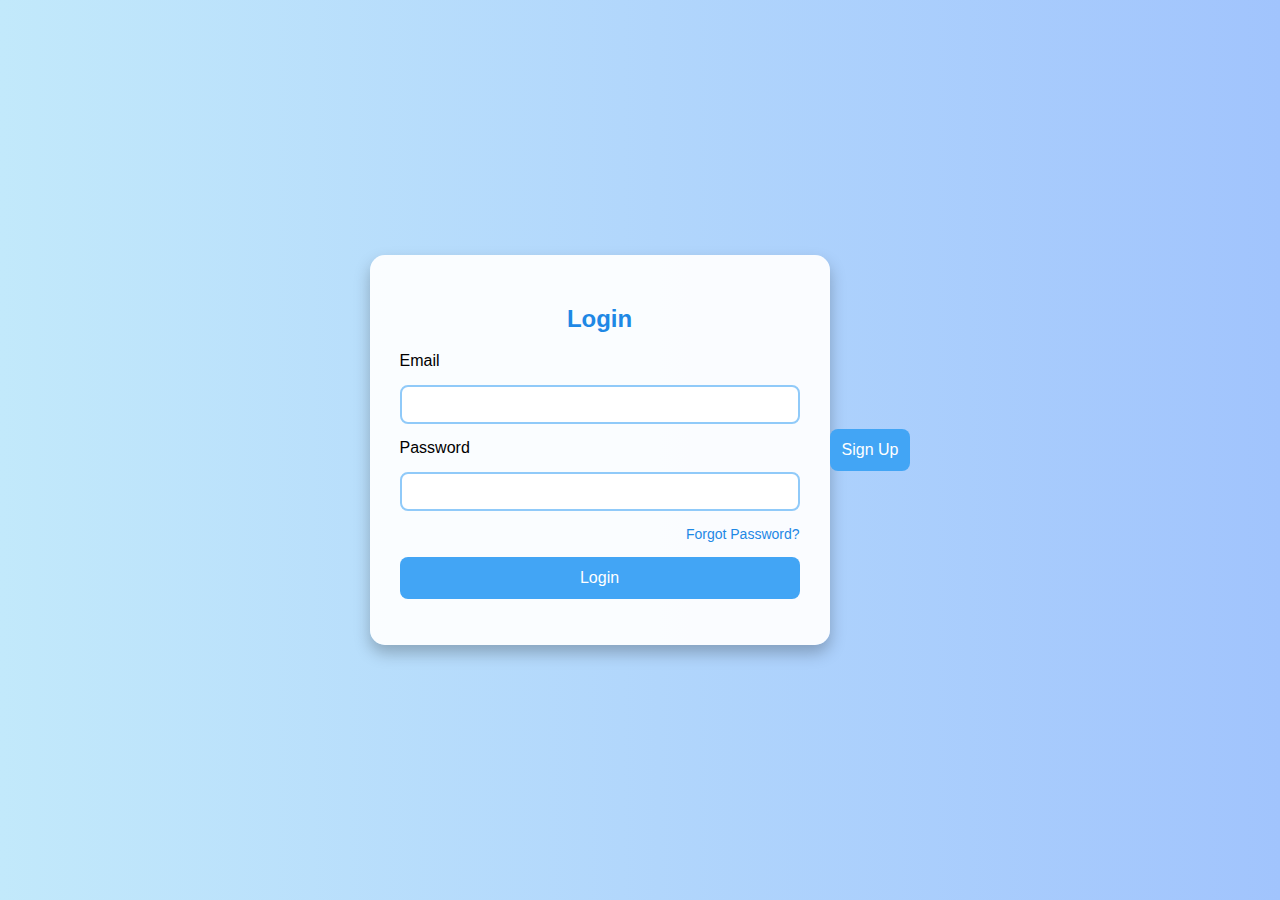
<file: personal_expanse_tracker/personal_expanse_tracker/target/classes/static/login.html>
<!-- login.html -->
<!DOCTYPE html>
<html lang="en">
<head>
  <meta charset="UTF-8">
  <meta name="viewport" content="width=device-width, initial-scale=1.0">
  <title>Login</title>
  <style>
    body {
      margin: 0;
      font-family: 'Segoe UI', Tahoma, Geneva, Verdana, sans-serif;
      background: linear-gradient(to right, #c2e9fb, #a1c4fd);
      display: flex;
      align-items: center;
      justify-content: center;
      height: 100vh;
    }
    .form-container {
      background: #ffffffee;
      padding: 30px;
      border-radius: 15px;
      box-shadow: 0 8px 16px rgba(0, 0, 0, 0.25);
      max-width: 400px;
      width: 100%;
    }
    h2 {
      text-align: center;
      color: #1e88e5;
    }
    form {
      display: flex;
      flex-direction: column;
      gap: 15px;
    }
    input {
      padding: 10px;
      border: 2px solid #90caf9;
      border-radius: 8px;
      outline: none;
      transition: border-color 0.3s;
    }
    input:focus {
      border-color: #1e88e5;
    }
    button {
      padding: 12px;
      border: none;
      border-radius: 8px;
      background-color: #42a5f5;
      color: white;
      font-size: 16px;
      cursor: pointer;
      transition: background 0.3s;
    }
    button:hover {
      background-color: #1e88e5;
    }
    #message {
      margin-top: 15px;
      text-align: center;
      font-weight: bold;
    }
    .forgot {
      text-align: right;
      font-size: 14px;
    }
    .forgot a {
      color: #1e88e5;
      text-decoration: none;
    }
    .forgot a:hover {
      text-decoration: underline;
    }
  </style>
</head>
<body>
  <div class="form-container">
    <h2>Login</h2>
    <form id="login-form">
      <label for="email">Email</label>
      <input type="text" id="email" required>

      <label for="password">Password</label>
      <input type="password" id="password" required>

      <div class="forgot">
        <a href="#">Forgot Password?</a>
      </div>

      <button type="submit">Login</button>
    </form>
    <p id="message"></p>
  </div>
<button type="button" onclick="handleSignup()">Sign Up</button>
<script src="js/login.js"></script>
</body>
</html>
</file>
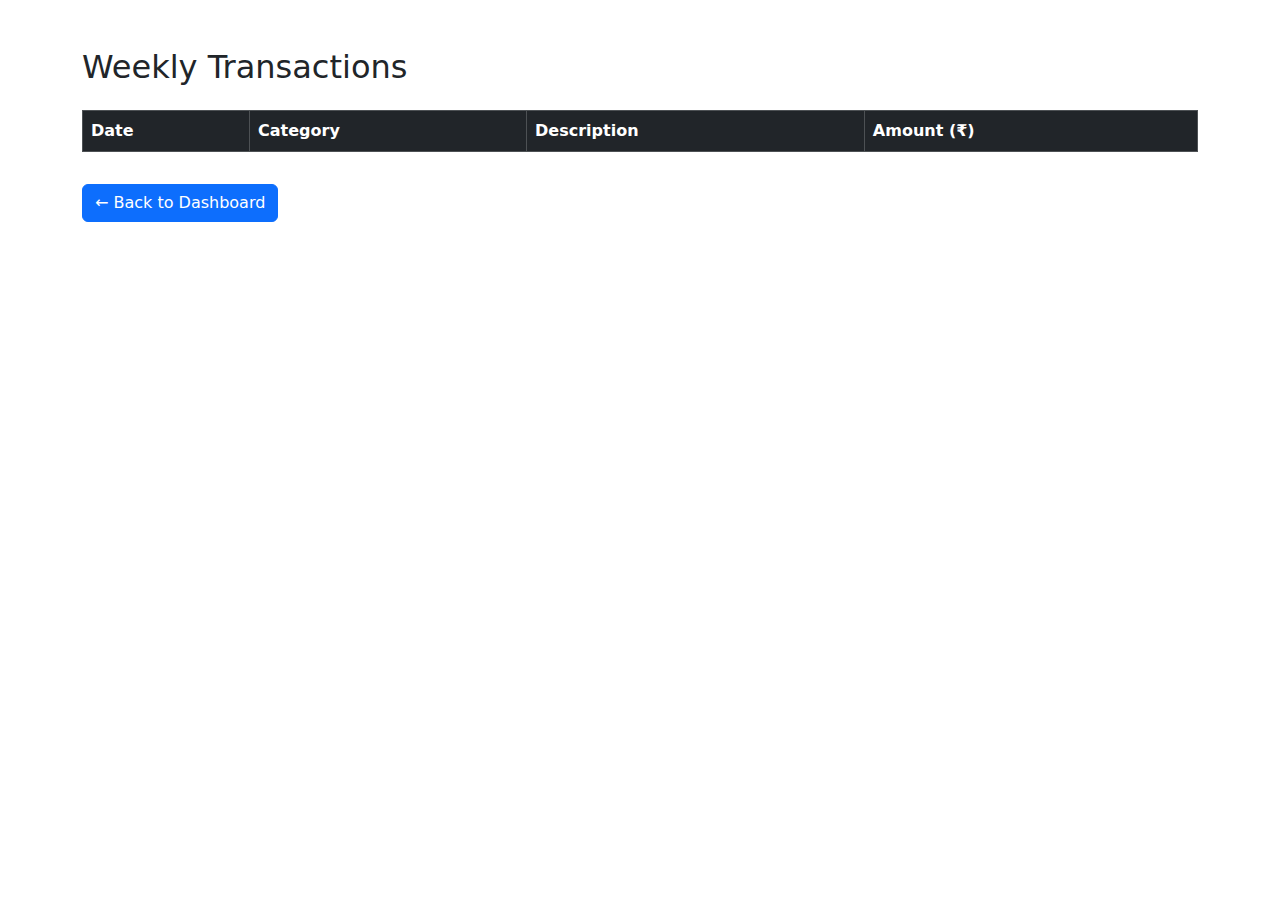
<file: personal_expanse_tracker/personal_expanse_tracker/target/classes/static/monthly-details.html>
<!DOCTYPE html>
<html lang="en">
<head>
  <meta charset="UTF-8" />
  <meta name="viewport" content="width=device-width, initial-scale=1.0"/>
  <title>Weekly Transactions</title>
  <link href="https://cdn.jsdelivr.net/npm/bootstrap@5.3.0/dist/css/bootstrap.min.css" rel="stylesheet">
</head>
<body>
  <div class="container mt-5">
    <h2 class="mb-4">Weekly Transactions</h2>
    <table class="table table-bordered">
      <thead class="table-dark">
        <tr>
          <th>Date</th>
          <th>Category</th>
          <th>Description</th>
          <th>Amount (₹)</th>
        </tr>
      </thead>
      <tbody id="weekly-transactions-body">
        <!-- rows will be added dynamically -->
      </tbody>
    </table>
    <a href="dashboard.html" class="btn btn-primary mt-3">← Back to Dashboard</a>
  </div>

  <script>
    async function loadWeeklyTransactions() {
      try {
        const res = await fetch("http://localhost:8091/api/expenses/weekly-transactions");
        const data = await res.json();
        const tableBody = document.getElementById("weekly-transactions-body");
        data.forEach((item) => {
          const row = document.createElement("tr");
          row.innerHTML = `
            <td>${item.date}</td>
            <td>${item.category}</td>
            <td>${item.description}</td>
            <td>₹${item.amount.toFixed(2)}</td>
          `;
          tableBody.appendChild(row);
        });
      } catch (err) {
        console.error("Error loading weekly data", err);
      }
    }
    loadWeeklyTransactions();
  </script>
</body>
</html>
</file>
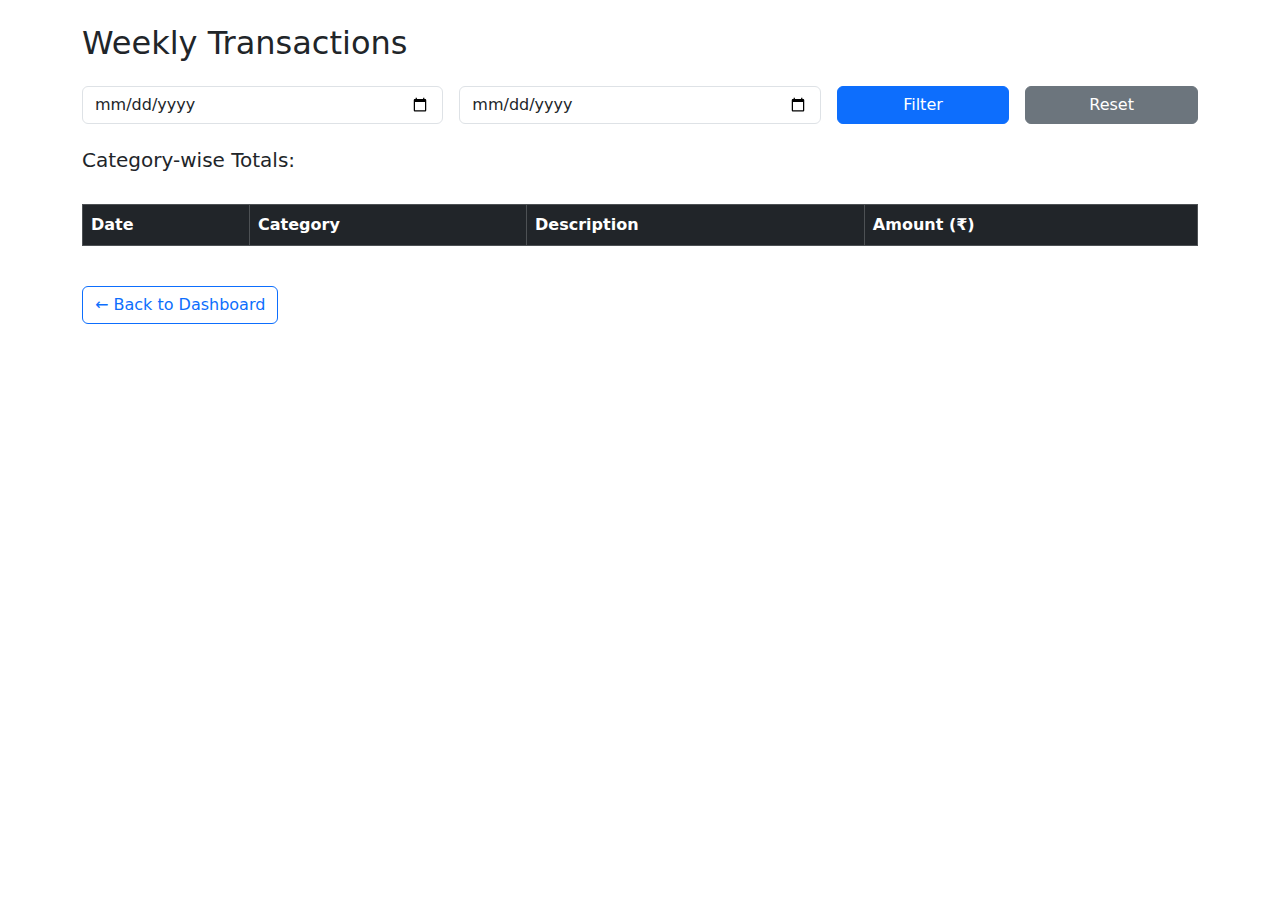
<file: personal_expanse_tracker/personal_expanse_tracker/target/classes/static/weekly-details.html>
<!DOCTYPE html>
<html lang="en">
<head>
  <meta charset="UTF-8" />
  <meta name="viewport" content="width=device-width, initial-scale=1.0"/>
  <title>Weekly Transactions</title>
  <link href="https://cdn.jsdelivr.net/npm/bootstrap@5.3.0/dist/css/bootstrap.min.css" rel="stylesheet">
</head>
<body>
  <div class="container mt-4">
    <h2 class="mb-4">Weekly Transactions</h2>

    <!-- Date filter -->
    <form class="row g-3 mb-4" id="filterForm">
      <div class="col-md-4">
        <input type="date" id="startDate" class="form-control" required>
      </div>
      <div class="col-md-4">
        <input type="date" id="endDate" class="form-control" required>
      </div>
      <div class="col-md-2">
        <button type="submit" class="btn btn-primary w-100">Filter</button>
      </div>
      <div class="col-md-2">
        <button type="button" onclick="loadDefault()" class="btn btn-secondary w-100">Reset</button>
      </div>
    </form>

    <!-- Category totals -->
    <h5 class="mt-3">Category-wise Totals:</h5>
    <ul class="list-group mb-4" id="categoryTotalsList">
      <!-- JS will populate -->
    </ul>

    <!-- Expense table -->
    <table class="table table-bordered">
      <thead class="table-dark">
        <tr>
          <th>Date</th>
          <th>Category</th>
          <th>Description</th>
          <th>Amount (₹)</th>
        </tr>
      </thead>
      <tbody id="weekly-transactions-body">
        <!-- JS will populate -->
      </tbody>
    </table>

    <a href="dashboard.html" class="btn btn-outline-primary mt-4">← Back to Dashboard</a>
  </div>

  <script>
    const tableBody = document.getElementById("weekly-transactions-body");
    const categoryList = document.getElementById("categoryTotalsList");

    document.getElementById("filterForm").addEventListener("submit", async (e) => {
      e.preventDefault();
      const start = document.getElementById("startDate").value;
      const end = document.getElementById("endDate").value;
      await loadData(`/api/expenses/filter?start=${start}&end=${end}`);
    });

    async function loadData(url) {
      try {
        const response = await fetch(`http://localhost:8091${url}`);
        const data = await response.json();

        tableBody.innerHTML = "";
        categoryList.innerHTML = "";
        const categoryTotals = {};

        data.forEach(expense => {
          const row = document.createElement("tr");
          row.innerHTML = `
            <td>${expense.date}</td>
            <td>${expense.category}</td>
            <td>${expense.description}</td>
            <td>₹${expense.amount.toFixed(2)}</td>
          `;
          tableBody.appendChild(row);

          categoryTotals[expense.category] = (categoryTotals[expense.category] || 0) + expense.amount;
        });

        for (const [category, total] of Object.entries(categoryTotals)) {
          const li = document.createElement("li");
          li.className = "list-group-item d-flex justify-content-between";
          li.innerHTML = `<span>${category}</span><span>₹${total.toFixed(2)}</span>`;
          categoryList.appendChild(li);
        }

      } catch (err) {
        console.error("Failed to load data:", err);
      }
    }

    async function loadDefault() {
      document.getElementById("startDate").value = "";
      document.getElementById("endDate").value = "";
      await loadData("/api/expenses/weekly-transactions");
    }

    loadDefault();
  </script>
</body>
</html>
</file>
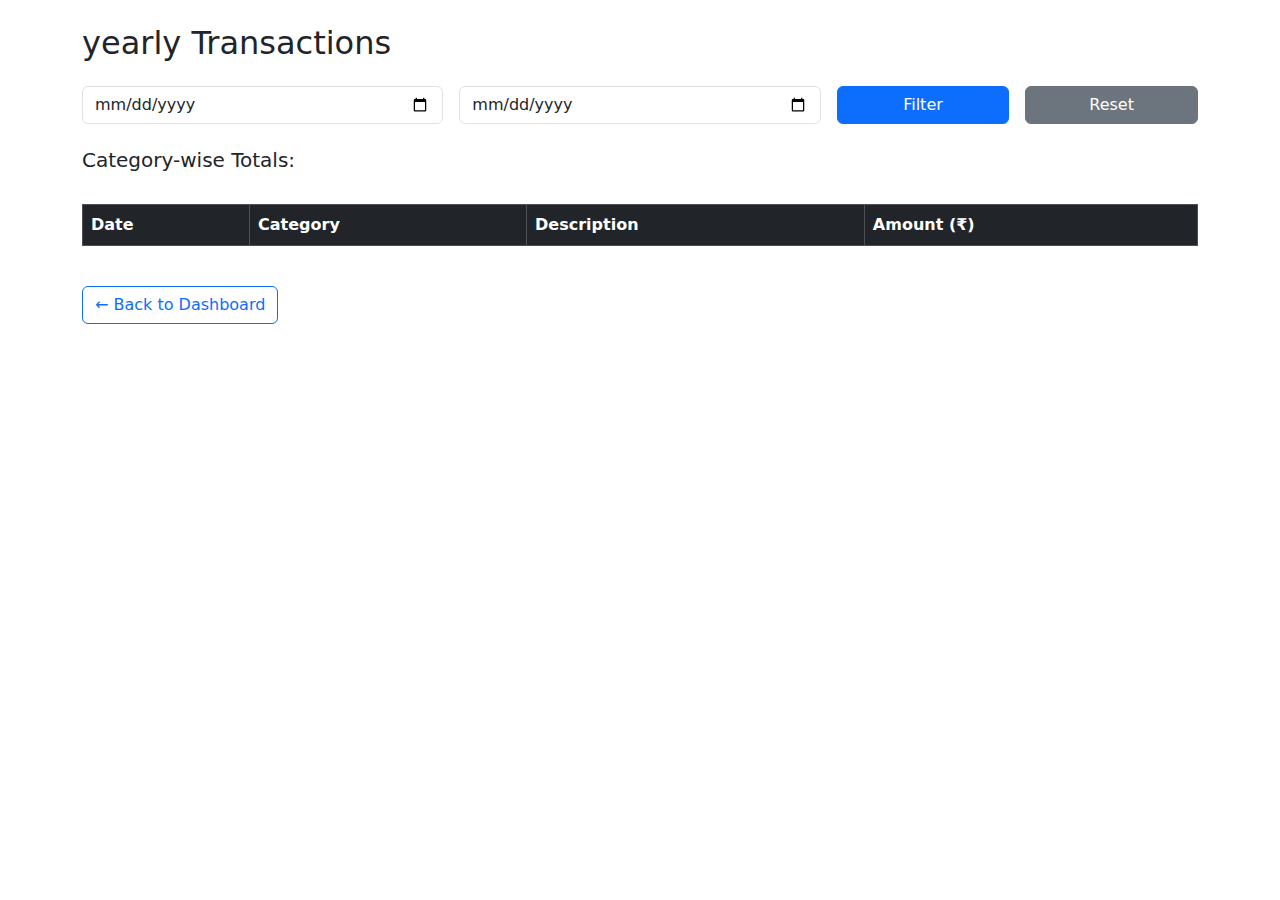
<file: personal_expanse_tracker/personal_expanse_tracker/target/classes/static/yearly-details.html>
<!DOCTYPE html>
<html lang="en">
<head>
  <meta charset="UTF-8" />
  <meta name="viewport" content="width=device-width, initial-scale=1.0"/>
  <title>Monthly Transactions</title>
  <link href="https://cdn.jsdelivr.net/npm/bootstrap@5.3.0/dist/css/bootstrap.min.css" rel="stylesheet">
</head>
<body>
  <div class="container mt-4">
    <h2 class="mb-4">yearly Transactions</h2>
    <!-- Date filter -->
    <form class="row g-3 mb-4" id="filterForm">
      <div class="col-md-4">
        <input type="date" id="startDate" class="form-control" required>
      </div>
      <div class="col-md-4">
        <input type="date" id="endDate" class="form-control" required>
      </div>
      <div class="col-md-2">
        <button type="submit" class="btn btn-primary w-100">Filter</button>
      </div>
      <div class="col-md-2">
        <button type="button" onclick="loadDefault()" class="btn btn-secondary w-100">Reset</button>
      </div>
    </form>
    <!-- Category totals -->
    <h5 class="mt-3">Category-wise Totals:</h5>
    <ul class="list-group mb-4" id="categoryTotalsList">
      <!-- JS will populate -->
    </ul>
    <!-- Expense table -->
    <table class="table table-bordered">
      <thead class="table-dark">
        <tr>
          <th>Date</th>
          <th>Category</th>
          <th>Description</th>
          <th>Amount (₹)</th>
        </tr>
      </thead>
      <tbody id="monthly-transactions-body">
        <!-- JS will populate -->
      </tbody>
    </table>

    <a href="dashboard.html" class="btn btn-outline-primary mt-4">← Back to Dashboard</a>
  </div>
  <script>
    const tableBody = document.getElementById("-transactions-body");
    const categoryList = document.getElementById("categoryTotalsList");
    document.getElementById("filterForm").addEventListener("submit", async (e) => {
      e.preventDefault();
      const start = document.getElementById("startDate").value;
      const end = document.getElementById("endDate").value;
      await loadData(`/api/expenses/filter?start=${start}&end=${end}`);
    });
    async function loadData(url) {
      try {
        const response = await fetch(`http://localhost:8091${url}`);
        const data = await response.json();
        tableBody.innerHTML = "";
        categoryList.innerHTML = "";
        const categoryTotals = {};
        data.forEach(expense => {
          // Table rows
          const row = document.createElement("tr");
          row.innerHTML = `
            <td>${expense.date}</td>
            <td>${expense.category}</td>
            <td>${expense.description}</td>
            <td>₹${expense.amount.toFixed(2)}</td>
          `;
          tableBody.appendChild(row);
          // Category totals
          const category = expense.category;
          categoryTotals[category] = (categoryTotals[category] || 0) + expense.amount;
        });
        // Populate category-wise total
        for (const [cat, amt] of Object.entries(categoryTotals)) {
          const li = document.createElement("li");
          li.className = "list-group-item d-flex justify-content-between";
          li.innerHTML = `<span>${cat}</span><span>₹${amt.toFixed(2)}</span>`;
          categoryList.appendChild(li);
        }
      } catch (err) {
        console.error("Failed to load data:", err);
      }
    }
    async function loadDefault() {
      document.getElementById("startDate").value = "";
      document.getElementById("endDate").value = "";
      await loadData("/api/expenses/monthly-transactions");
    }
    loadDefault();
  </script>
</body>
</html>
</file>
